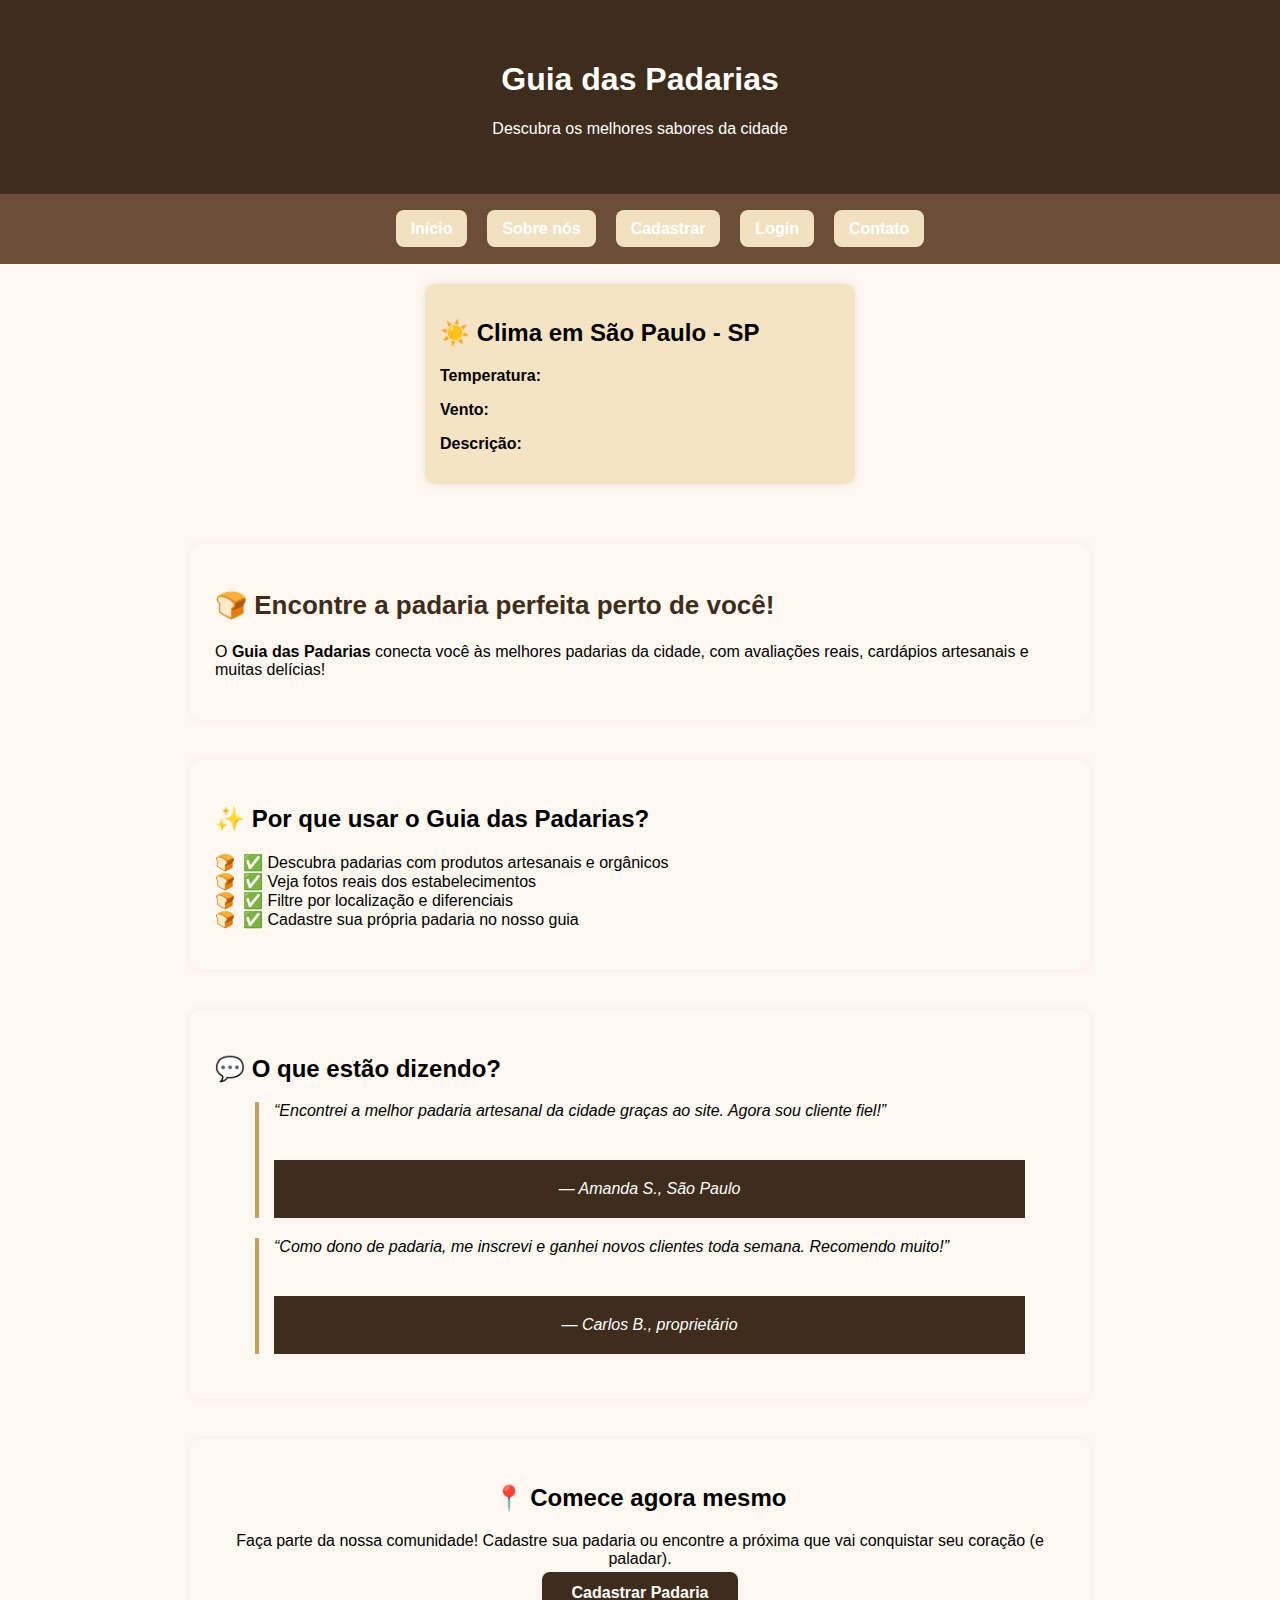
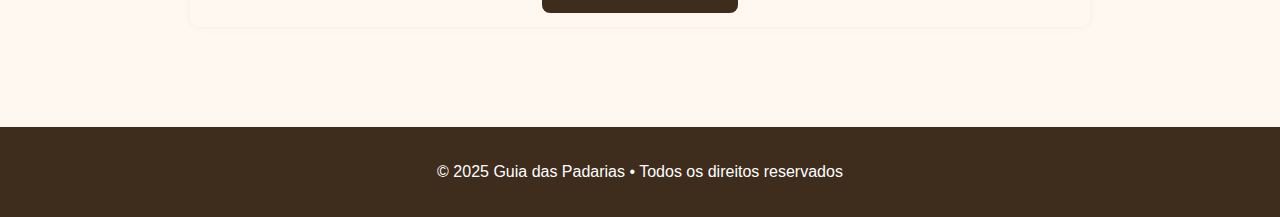
<file: index.html>
<!DOCTYPE html>
<html lang="pt-br">

<head>
    <meta charset="UTF-8" />
    <meta name="viewport" content="width=device-width, initial-scale=1.0" />
    <title>Página de Início - Guia das Padarias</title>
    <link rel="stylesheet" href="style.css" />
    <script src="script.js"></script>
</head>

<body>
    <header>
        <h1>Guia das Padarias</h1>
        <p>Descubra os melhores sabores da cidade</p>
    </header>

    <nav>
        <ul>
            <li><a href="index.html">Início</a></li>
            <li><a href="sobreNos.html">Sobre nós</a></li>
            <li><a href="paginaDeCadastro.html">Cadastrar</a></li>
            <li><a href="paginaDeLogin.html">Login</a></li>
            <li><a href="contato.html">Contato</a></li>
        </ul>
    </nav>

    <div class="clima-container">
        <h2>☀️ Clima em São Paulo - SP</h2>
        <p><strong>Temperatura:</strong> <span id="temperatura"></span></p>
        <p><strong>Vento:</strong> <span id="vento"></span></p>
        <p><strong>Descrição:</strong> <span id="descricao"></span></p>
    </div>

    <main class="conteudo-inicio">
        <section class="destaque">
            <h2>🍞 Encontre a padaria perfeita perto de você!</h2>
            <p>O <strong>Guia das Padarias</strong> conecta você às melhores padarias da cidade, com avaliações reais,
                cardápios artesanais e muitas delícias!</p>
        </section>

        <section class="beneficios">
            <h2>✨ Por que usar o Guia das Padarias?</h2>
            <ul>
                <li>✅ Descubra padarias com produtos artesanais e orgânicos</li>
                <li>✅ Veja fotos reais dos estabelecimentos</li>
                <li>✅ Filtre por localização e diferenciais</li>
                <li>✅ Cadastre sua própria padaria no nosso guia</li>
            </ul>
        </section>

        <section class="depoimentos">
            <h2>💬 O que estão dizendo?</h2>
            <blockquote>
                “Encontrei a melhor padaria artesanal da cidade graças ao site. Agora sou cliente fiel!”
                <footer>— Amanda S., São Paulo</footer>
            </blockquote>
            <blockquote>
                “Como dono de padaria, me inscrevi e ganhei novos clientes toda semana. Recomendo muito!”
                <footer>— Carlos B., proprietário</footer>
            </blockquote>
        </section>

        <section class="chamada-acao">
            <h2>📍 Comece agora mesmo</h2>
            <p>Faça parte da nossa comunidade! Cadastre sua padaria ou encontre a próxima que vai conquistar seu coração
                (e paladar).</p>
            <a href="paginaDeCadastro.html" class="botao-destaque">Cadastrar Padaria</a>
        </section>
    </main>

    <footer>
        <p>&copy; 2025 Guia das Padarias • Todos os direitos reservados</p>
    </footer>
</body>

</html>
</file>
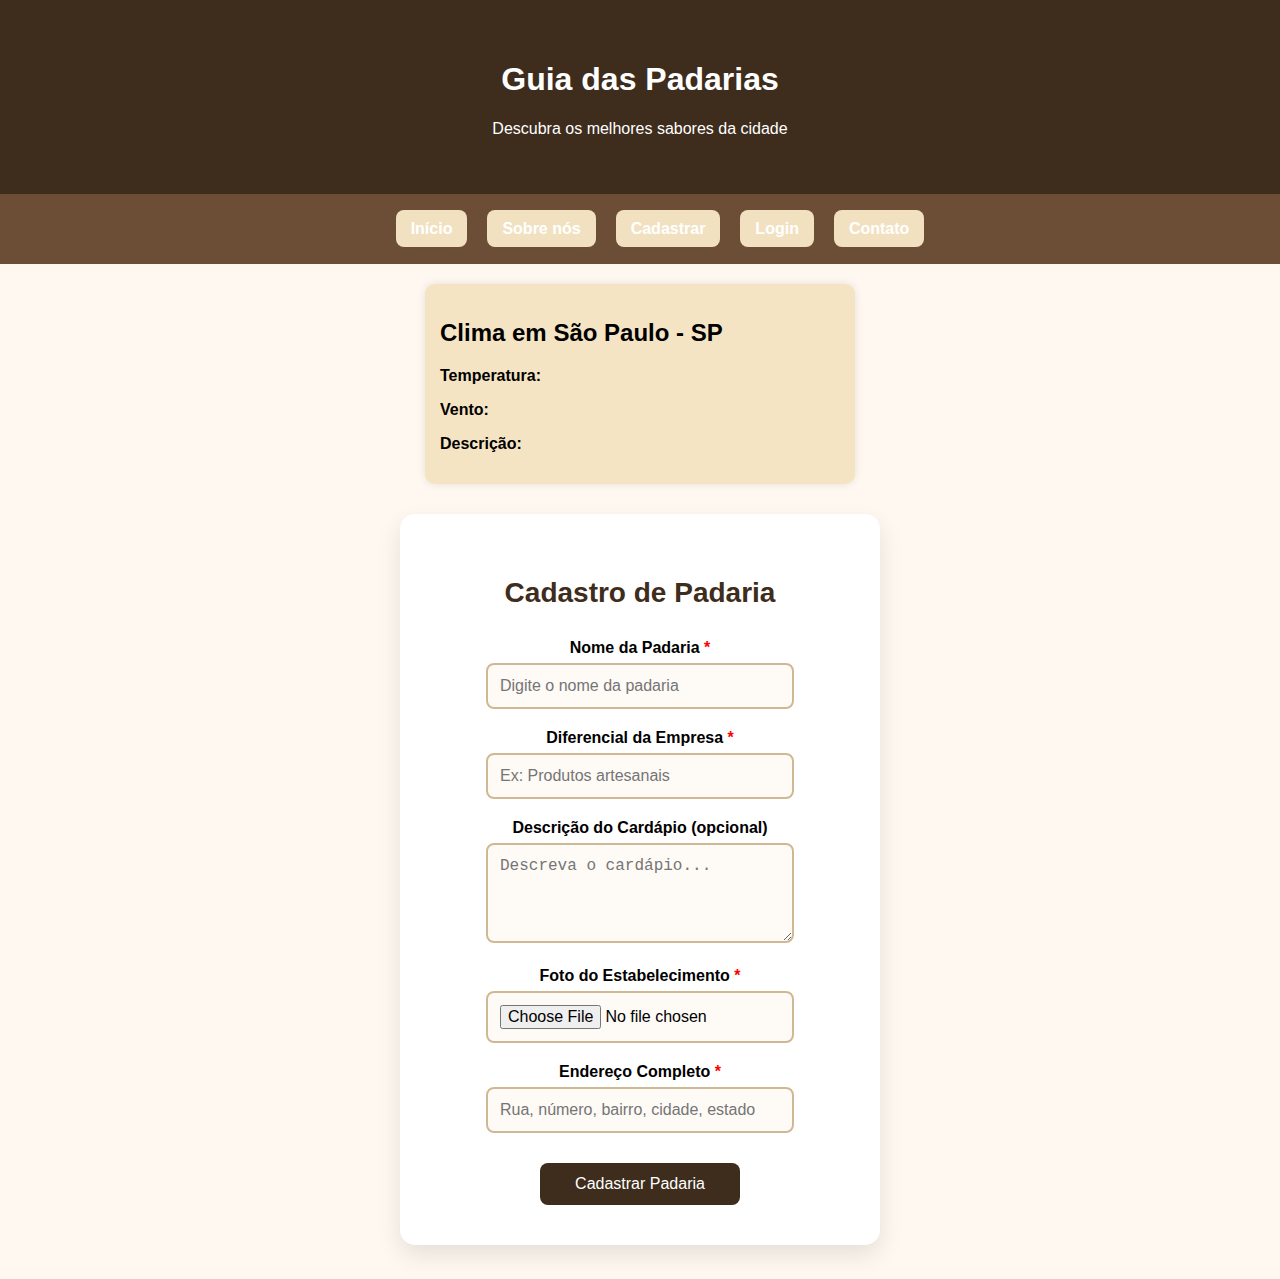
<file: cadastroDePadaria.html>
<!DOCTYPE html>
<html lang="pt-br">

<head>
    <meta charset="UTF-8" />
    <meta name="viewport" content="width=device-width, initial-scale=1.0" />
    <title>Cadastro da Padaria</title>
    <link rel="stylesheet" href="style.css" />
    <script src="script.js" defer></script>
</head>

<body>
    <header>
        <h1>Guia das Padarias</h1>
        <p>Descubra os melhores sabores da cidade</p>
    </header>

    <nav>
        <ul>
            <li><a href="index.html">Início</a></li>
            <li><a href="sobreNos.html">Sobre nós</a></li>
            <li><a href="paginaDeCadastro.html">Cadastrar</a></li>
            <li><a href="paginaDeLogin.html">Login</a></li>
            <li><a href="#">Contato</a></li>
        </ul>
    </nav>

    <div class="clima-container">
        <h2>Clima em São Paulo - SP</h2>
        <p><strong>Temperatura:</strong> <span id="temperatura"></span></p>
        <p><strong>Vento:</strong> <span id="vento"></span></p>
        <p><strong>Descrição:</strong> <span id="descricao"></span></p>
    </div>

    <div class="login-container">
        <h2>Cadastro de Padaria</h2>
        <form>
            <div class="input-group">
                <label for="nomePadaria">Nome da Padaria <span>*</span></label>
                <input type="text" id="nomePadaria" name="nomePadaria" placeholder="Digite o nome da padaria"
                    required />
            </div>

            <div class="input-group">
                <label for="diferencial">Diferencial da Empresa <span>*</span></label>
                <input type="text" id="diferencial" name="diferencial" placeholder="Ex: Produtos artesanais" required />
            </div>

            <div class="input-group">
                <label for="descCardapio">Descrição do Cardápio (opcional)</label>
                <textarea name="descCardapio" id="descCardapio" rows="4"
                    placeholder="Descreva o cardápio..."></textarea>
            </div>

            <div class="input-group">
                <label for="foto">Foto do Estabelecimento <span>*</span></label>
                <input type="file" id="foto" name="foto" accept="image/*" required />
            </div>

            <div class="input-group">
                <label for="endereco">Endereço Completo <span>*</span></label>
                <input type="text" id="endereco" name="endereco" placeholder="Rua, número, bairro, cidade, estado"
                    required />
            </div>

            <button type="submit">Cadastrar Padaria</button>
        </form>
    </div>
</body>

</html>
</file>
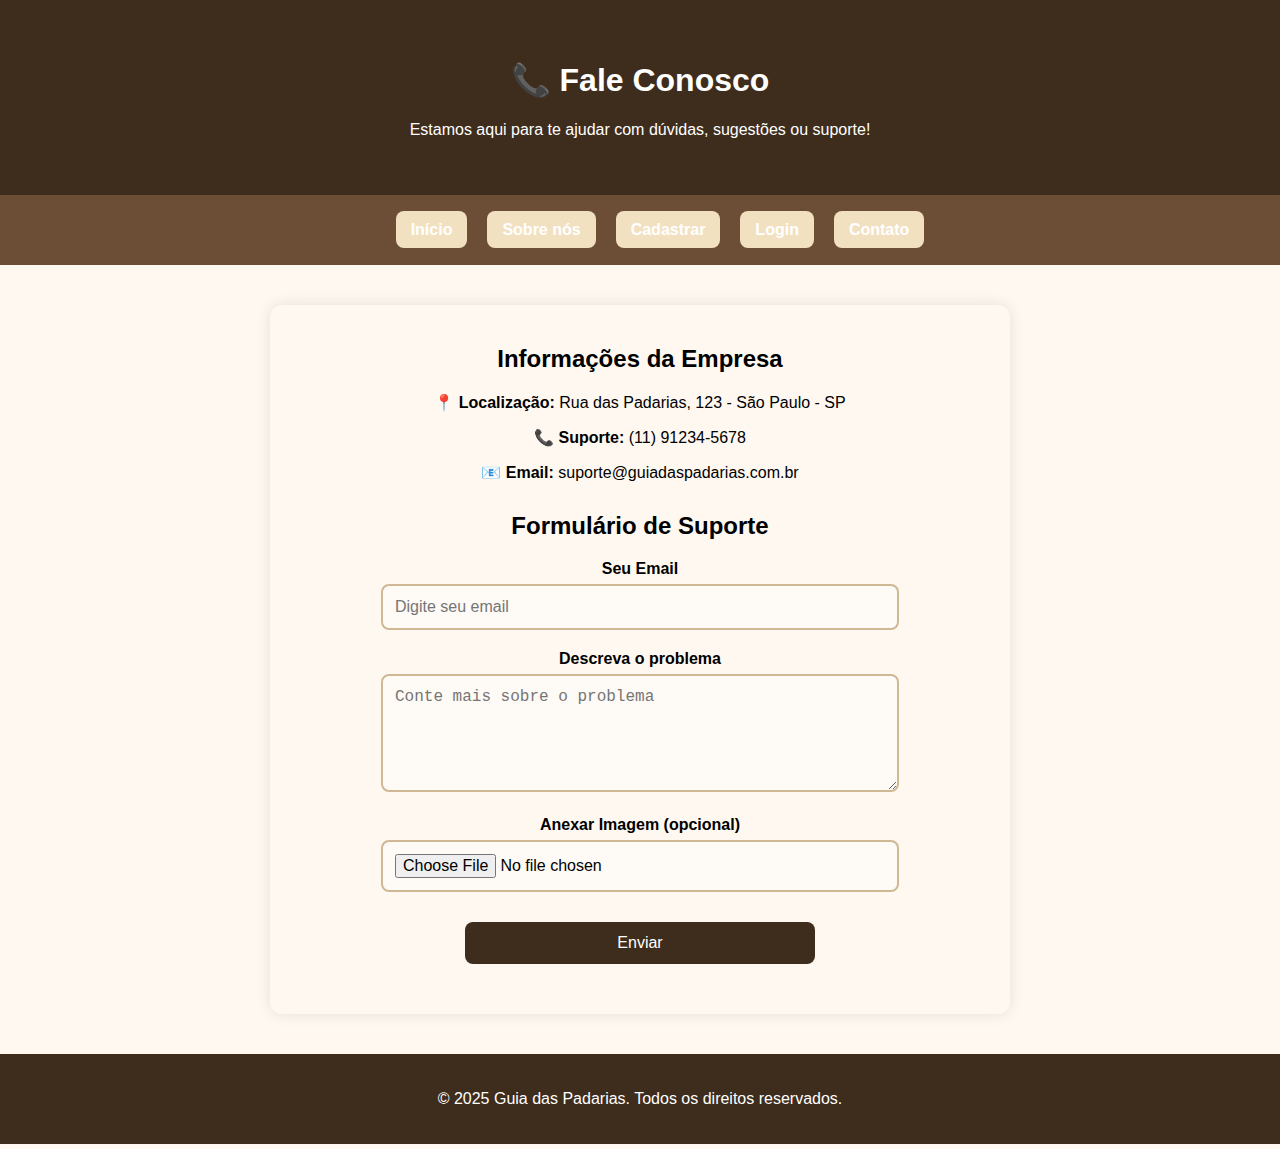
<file: contato.html>
<!DOCTYPE html>
<html lang="pt-br">

<head>
    <meta charset="UTF-8" />
    <meta name="viewport" content="width=device-width, initial-scale=1.0" />
    <title>Contato - Guia das Padarias</title>
    <link rel="stylesheet" href="style.css">

</head>

<body>

    <header>
        <h1>📞 Fale Conosco</h1>
        <p>Estamos aqui para te ajudar com dúvidas, sugestões ou suporte!</p>
    </header>

    <nav>
        <ul>
            <li><a href="index.html">Início</a></li>
            <li><a href="sobreNos.html">Sobre nós</a></li>
            <li><a href="paginaDeCadastro.html">Cadastrar</a></li>
            <li><a href="paginaDeLogin.html">Login</a></li>
            <li><a href="contato.html">Contato</a></li>
        </ul>
    </nav>

    <main class="contato-container">
        <section class="info-contato">
            <h2>Informações da Empresa</h2>
            <p><strong>📍 Localização:</strong> Rua das Padarias, 123 - São Paulo - SP</p>
            <p><strong>📞 Suporte:</strong> (11) 91234-5678</p>
            <p><strong>📧 Email:</strong> suporte@guiadaspadarias.com.br</p>
        </section>

        <section class="form-contato">
            <h2>Formulário de Suporte</h2>
            <form enctype="multipart/form-data">
                <div class="input-group">
                    <label for="email">Seu Email</label>
                    <input type="email" id="email" name="email" placeholder="Digite seu email" required>
                </div>

                <div class="input-group">
                    <label for="mensagem">Descreva o problema</label>
                    <textarea id="mensagem" name="mensagem" rows="5" placeholder="Conte mais sobre o problema"
                        required></textarea>
                </div>

                <div class="input-group">
                    <label for="imagem">Anexar Imagem (opcional)</label>
                    <input type="file" id="imagem" name="imagem" accept="image/*">
                </div>

                <button type="submit">Enviar</button>
            </form>
        </section>
    </main>


    <footer>
        <p>&copy; 2025 Guia das Padarias. Todos os direitos reservados.</p>
    </footer>
</body>

</html>
</file>
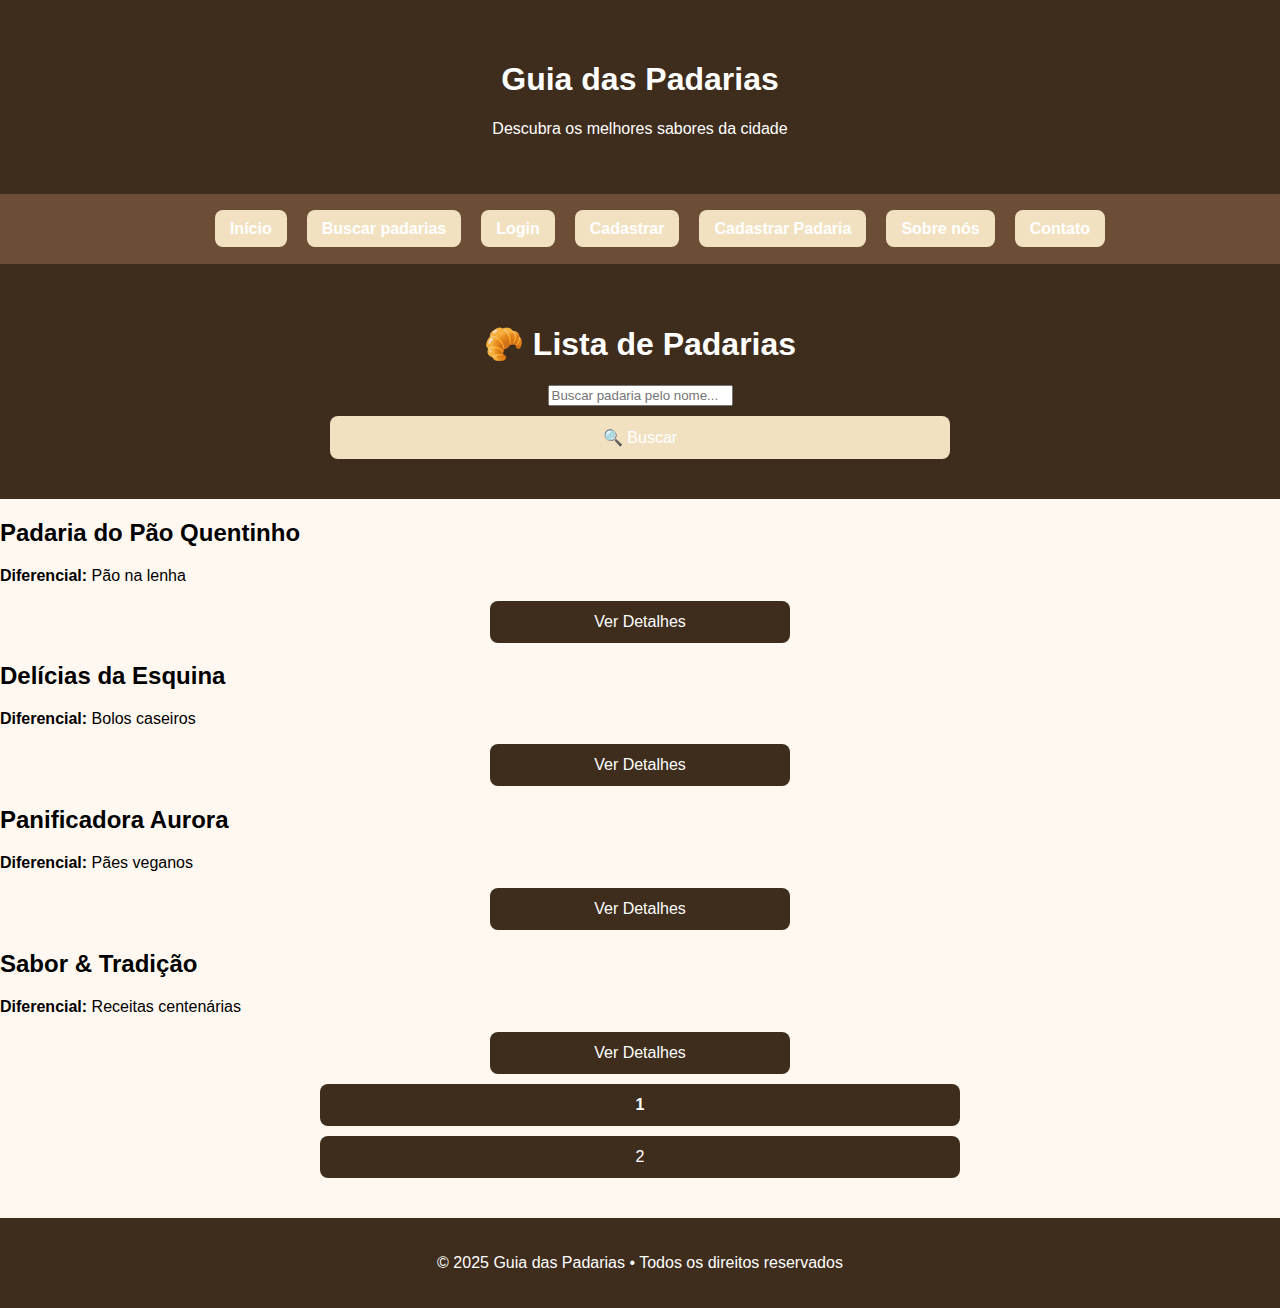
<file: listagem.html>
<!DOCTYPE html>
<html lang="pt-br">
  <head>
    <meta charset="UTF-8" />
    <meta name="viewport" content="width=device-width, initial-scale=1.0" />
    <title>Página de Início - Guia das Padarias</title>
    <link rel="stylesheet" href="style.css" />
    <script src="script.js"></script>
  </head>

  <body>
    <header>
      <h1>Guia das Padarias</h1>
      <p>Descubra os melhores sabores da cidade</p>
    </header>
    <nav>
      <ul>
        <li><a href="index.html">Início</a></li>
        <li><a href="listagem.html">Buscar padarias</a></li>
        <li><a href="paginaDeLogin.html">Login</a></li>
        <li><a href="paginaDeCadastro.html">Cadastrar</a></li>
        <li><a href="cadastroDePadaria.html">Cadastrar Padaria</a></li>
        <li><a href="sobreNos.html">Sobre nós</a></li>
        <li><a href="contato.html">Contato</a></li>
      </ul>
    </nav>

    <header>
      <h1>🥐 Lista de Padarias</h1>
      <input
        type="text"
        id="buscaNome"
        placeholder="Buscar padaria pelo nome..."
      />
      <button style="background-color: #f2e1c1" onclick="buscar()">
        🔍 Buscar
      </button>
    </header>

    <main>
      <div id="resultadosBusca"></div>
      <div id="paginacao"></div>
    </main>

    <footer>
      <p>&copy; 2025 Guia das Padarias • Todos os direitos reservados</p>
    </footer>

    <script>
      const PADARIAS_POR_PAGINA = 4;
      let paginaAtual = 1;
      let padariasFiltradas = [];

      // Padarias pré-cadastradas
      const padariasIniciais = [
        {
          id: 1,
          nome: "Padaria do Pão Quentinho",
          diferencial: "Pão na lenha",
          descricao:
            "Uma padaria tradicional com fornadas frescas ao longo do dia.",
          imagem:
            "[data-uri]",
          endereco: "Rua das Flores, 123 - Centro",
          cardapio: "Pães artesanais, pão na lenha, broa de milho, café coado.",
          horario: "Seg-Sex: 7h - 19h | Sáb: 7h - 14h",
          telefone: "(11) 1234-5678",
          site: "https://www.paoquentinho.com.br",
        },
        {
          id: 2,
          nome: "Delícias da Esquina",
          diferencial: "Bolos caseiros",
          descricao: "Ambiente familiar com cheirinho de bolo no ar.",
          imagem:
            "https://www.cnnbrasil.com.br/viagemegastronomia/wp-content/uploads/sites/5/2019/05/Padaria-Bella-Paulista-Foto_Caio-Ferrari-4.jpg?w=1200&h=1200&crop=1",
          endereco: "Av. Brasil, 456 - Bairro Novo",
          cardapio: "Bolos de cenoura, chocolate, fubá e tortas salgadas.",
          horario: "Seg-Sex: 8h - 18h | Sáb: 8h - 12h",
          telefone: "(11) 2345-6789",
          site: "https://www.deliciasdaesquina.com.br",
        },
        {
          id: 3,
          nome: "Panificadora Aurora",
          diferencial: "Pães veganos",
          descricao: "Sabor e saúde com opções 100% veganas.",
          imagem:
            "https://www.jornalcruzeiro.com.br/_midias/jpg/2022/07/08/linha_do_tempo_ilustra_as_paredes_da_padaria_do_goncalo-950339.jpg",
          endereco: "Rua da Aurora, 789 - Jardim Verde",
          cardapio:
            "Pães integrais, sem glúten, brownies veganos e sucos naturais.",
          horario: "Seg-Sex: 6h - 20h | Sáb-Dom: 6h - 15h",
          telefone: "(11) 3456-7890",
          site: "https://www.panificadoraaurora.com.br",
        },
        {
          id: 4,
          nome: "Sabor & Tradição",
          diferencial: "Receitas centenárias",
          descricao: "Receitas passadas de geração em geração.",
          imagem:
            "https://blog.zanottirefrigeracao.com.br/wp-content/uploads/2017/09/como-abrir-uma-padaria.png",
          endereco: "Rua das Palmeiras, 101 - Centro Histórico",
          cardapio:
            "Pães de fermentação natural, rosquinhas, sonhos e café colonial.",
          horario: "Seg-Sex: 7h - 18h | Sáb: 7h - 14h",
          telefone: "(11) 4567-8901",
          site: "https://www.saborestradicao.com.br",
        },
        {
          id: 5,
          nome: "Pão Nosso",
          diferencial: "Focaccia artesanal",
          descricao: "Especialidade em pães italianos e azeites aromatizados.",
          imagem:
            "https://maqfrio.com.br/wp-content/uploads/2024/04/expositor-aquecido-para-padaria.jpg",
          endereco: "Rua Itália, 77 - Bela Vista",
          cardapio: "Focaccias, ciabattas, bruschettas e café expresso.",
          horario: "Seg-Sex: 8h - 20h | Sáb: 8h - 18h",
          telefone: "(11) 5678-9012",
          site: "https://www.paonossopadaria.com.br",
        },
        {
          id: 6,
          nome: "Doce Fermento",
          diferencial: "Croissants franceses",
          descricao:
            "Padaria fina com produtos importados e fermentação lenta.",
          imagem:
            "https://jundiai.sp.gov.br/noticias/wp-content/uploads/sites/32/2023/10/padaria-keli-adriano_fm_-11.jpg",
          endereco: "Rua Paris, 88 - Vila Gourmet",
          cardapio: "Croissants, brioches, tortas doces e macarons.",
          horario: "Seg-Sex: 6h - 18h | Sáb: 6h - 13h",
          telefone: "(11) 6789-0123",
          site: "https://www.docefermento.com.br",
        },
      ];

      // Verifica e carrega padarias pré-cadastradas
      function carregarPadariasIniciais() {
        const existentes = JSON.parse(localStorage.getItem("padarias"));
        if (!existentes || existentes.length === 0) {
          localStorage.setItem("padarias", JSON.stringify(padariasIniciais));
        }
      }

      function buscar() {
        const termo = document
          .getElementById("buscaNome")
          .value.trim()
          .toLowerCase();
        const padarias = JSON.parse(localStorage.getItem("padarias")) || [];

        if (termo === "") {
          padariasFiltradas = padarias;
        } else {
          padariasFiltradas = padarias.filter((p) =>
            p.nome.toLowerCase().includes(termo)
          );
        }

        paginaAtual = 1;
        exibirPagina();
      }

      function exibirPagina() {
        const inicio = (paginaAtual - 1) * PADARIAS_POR_PAGINA;
        const fim = inicio + PADARIAS_POR_PAGINA;
        const pagina = padariasFiltradas.slice(inicio, fim);

        const div = document.getElementById("resultadosBusca");
        div.innerHTML = "";

        if (pagina.length === 0) {
          div.innerHTML = "<p>Nenhuma padaria encontrada.</p>";
          return;
        }

        pagina.forEach((p) => {
          const card = document.createElement("div");
          card.className = "card-padaria";
          card.innerHTML = `
                    <h2>${p.nome}</h2>
                    <p><strong>Diferencial:</strong> ${p.diferencial}</p>
                    <button style="width: 300px" onclick="verDetalhes('${p.id}')">Ver Detalhes</button>
                `;
          div.appendChild(card);
        });

        atualizarPaginacao();
      }

      function atualizarPaginacao() {
        const total = Math.ceil(padariasFiltradas.length / PADARIAS_POR_PAGINA);
        const div = document.getElementById("paginacao");
        div.innerHTML = "";

        if (total <= 1) return;

        for (let i = 1; i <= total; i++) {
          const btn = document.createElement("button");
          btn.textContent = i;
          btn.onclick = () => {
            paginaAtual = i;
            exibirPagina();
          };
          if (i === paginaAtual) {
            btn.style.fontWeight = "bold";
          }
          div.appendChild(btn);
        }
      }

      function verDetalhes(id) {
        localStorage.setItem("padariaSelecionada", id);
        window.location.href = "detalhes.html";
      }

      window.onload = () => {
        carregarPadariasIniciais();
        buscar(); // mostra todas inicialmente
      };
    </script>
  </body>
</html>
</file>
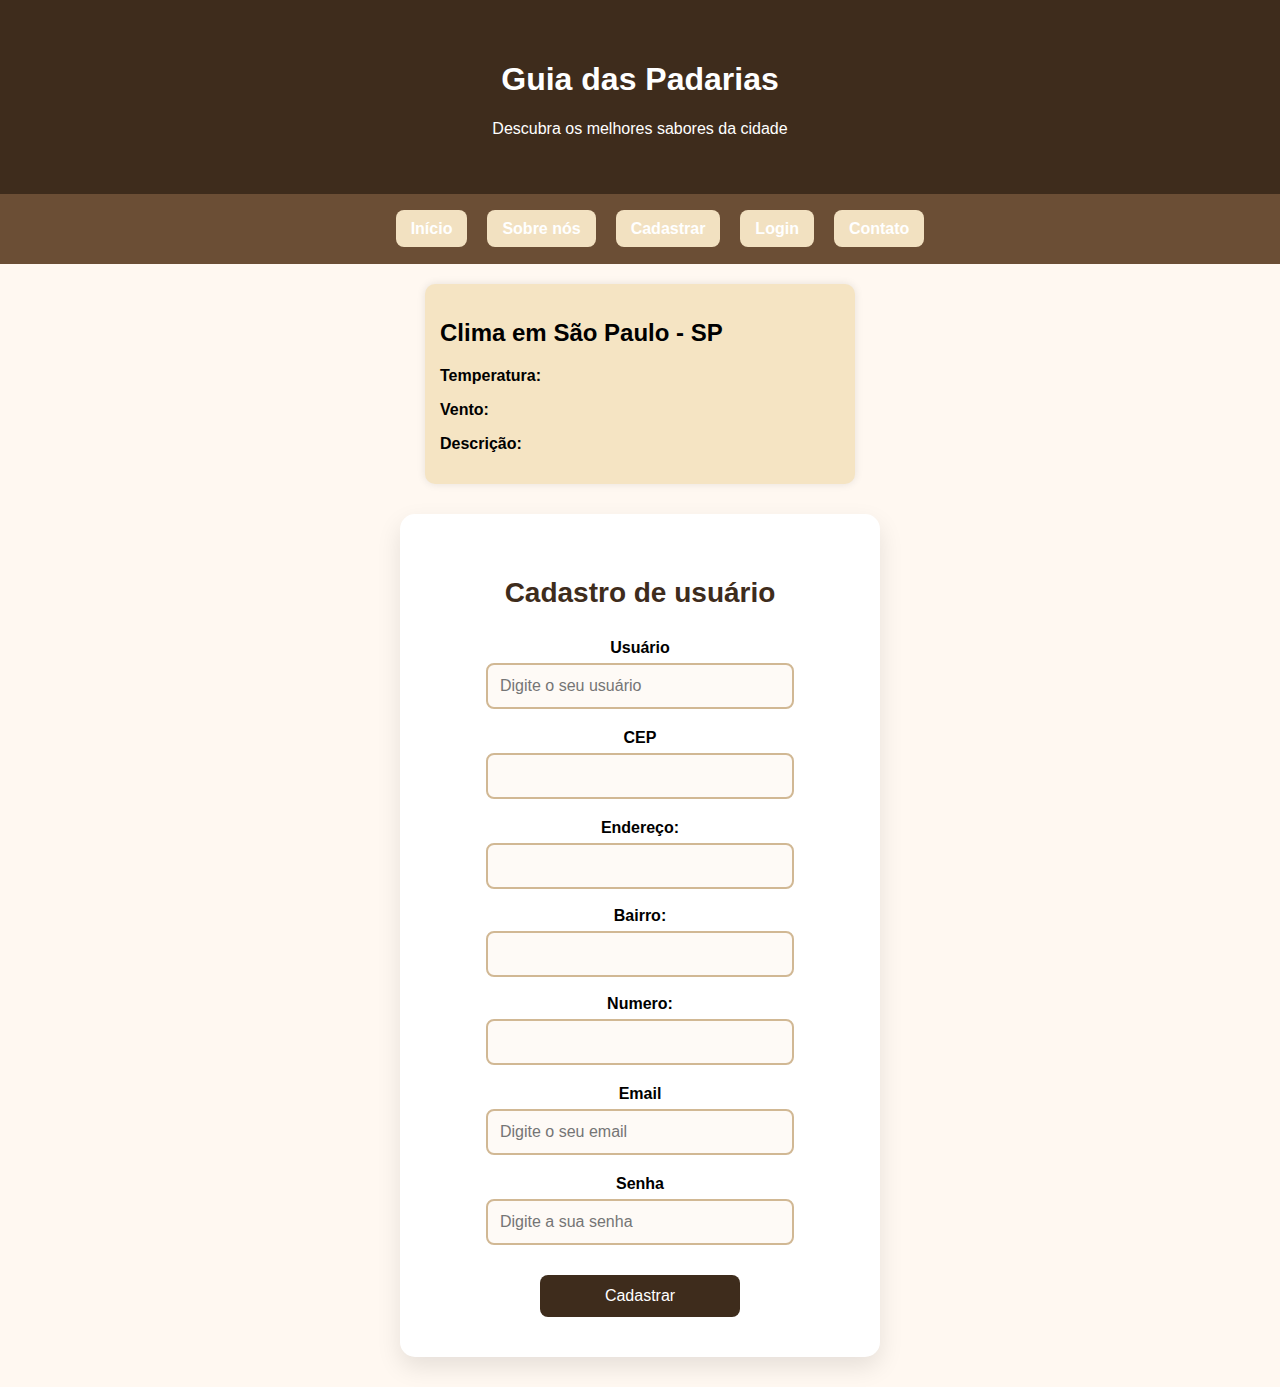
<file: paginaDeCadastro.html>
<!DOCTYPE html>
<html lang="pt-br">

<head>
    <meta charset="UTF-8">
    <meta name="viewport" content="width=device-width, initial-scale=1.0">
    <title>Pagina de Cadastro</title>
    <link rel="stylesheet" href="style.css">
    <script src="script.js"></script>
</head>

<body>

    <header>
        <h1>Guia das Padarias</h1>
        <p>Descubra os melhores sabores da cidade</p>
    </header>
    <nav>
        <ul>
            <li><a href="index.html">Início</a></li>
            <li><a href="sobreNos.html">Sobre nós</a></li>
            <li><a href="paginaDeCadastro.html">Cadastrar</a></li>
            <li><a href="paginaDeLogin.html">Login</a></li>
            <li><a href="contato.html">Contato</a></li>
        </ul>
    </nav>

    <div class="clima-container">
        <h2>Clima em São Paulo - SP</h2>
        <p><strong>Temperatura:</strong> <span id="temperatura"></span></p>
        <p><strong>Vento:</strong> <span id="vento"></span></p>
        <p><strong>Descrição:</strong> <span id="descricao"></span></p>
    </div>


    <div class="login-container">
        <h2>Cadastro de usuário</h2>
        <form>
            <div class="input-group">
                <label for="txtUsuario">Usuário</label>
                <input type="text" id="txtUsuario" name="txtUsuario" placeholder="Digite o seu usuário" required>
            </div>
            <div class="input-group">
                <label for="cep">CEP</label>
                <input type="text" id="cep" maxlength="9" onblur="buscarEnderecoPorCEP()" required>

            </div>
            <div class="input-group">
                <label for="endereco">Endereço:</label>
                <input type="text" id="endereco" readonly><br><br>

                <label for="bairro">Bairro:</label>
                <input type="text" id="bairro" readonly><br><br>

                <label for="numero">Numero:</label>
                <input type="number" id="numero" required>
            </div>
            <div class="input-group">
                <label for="txtEmail">Email</label>
                <input type="email" id="txtEmail" name="txtEmail" placeholder="Digite o seu email" required>
            </div>
            <div class="input-group">
                <label for="txtSenha">Senha</label>
                <input type="password" id="txtSenha" name="txtSenha" placeholder="Digite a sua senha" required>
            </div>
            <button type="submit" onclick="acionarBotaoCadastro()">Cadastrar</button>
        </form>
    </div>
</body>

</html>
</file>
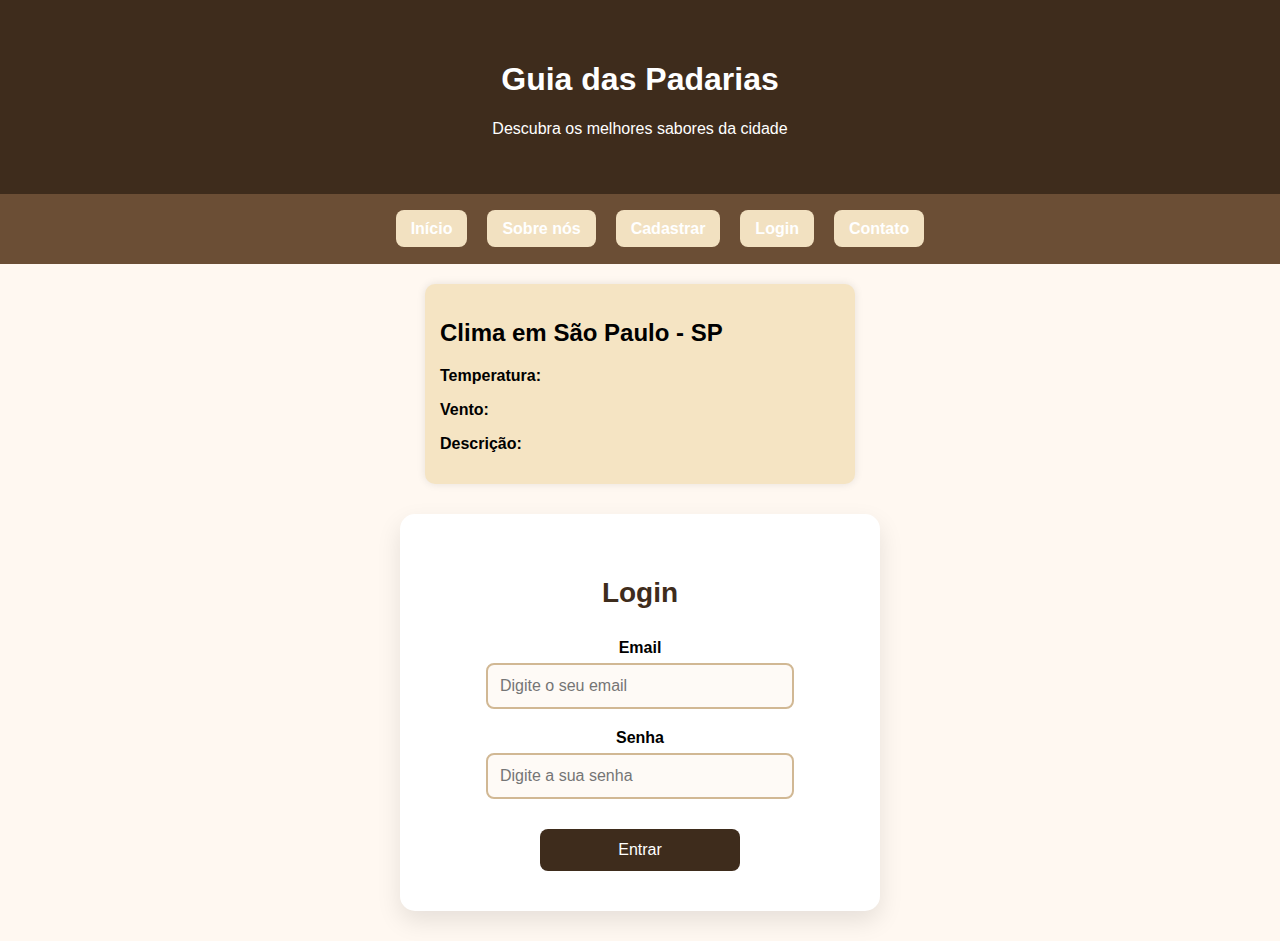
<file: paginaDeLogin.html>
<!DOCTYPE html>
<html lang="pt-br">

<head>
    <meta charset="UTF-8">
    <meta name="viewport" content="width=device-width, initial-scale=1.0">
    <title>Pagina de login</title>
    <link rel="stylesheet" href="style.css">
    <script src="script.js"></script>
</head>

<body>
    <header>
        <h1>Guia das Padarias</h1>
        <p>Descubra os melhores sabores da cidade</p>
    </header>
    <nav>
        <ul>
            <li><a href="index.html">Início</a></li>
            <li><a href="sobreNos.html">Sobre nós</a></li>
            <li><a href="paginaDeCadastro.html">Cadastrar</a></li>
            <li><a href="paginaDeLogin.html">Login</a></li>
            <li><a href="contato.html">Contato</a></li>
        </ul>
    </nav>

    <div class="clima-container">
        <h2>Clima em São Paulo - SP</h2>
        <p><strong>Temperatura:</strong> <span id="temperatura"></span></p>
        <p><strong>Vento:</strong> <span id="vento"></span></p>
        <p><strong>Descrição:</strong> <span id="descricao"></span></p>
    </div>

    <div class="login-container">
        <h2>Login</h2>
        <form>
            <div class="input-group">
                <label for="txtEmail">Email</label>
                <input type="email" id="txtEmail" name="txtEmail" placeholder="Digite o seu email" required>
            </div>
            <div class="input-group">
                <label for="txtSenha">Senha</label>
                <input type="password" id="txtSenha" name="txtSenha" placeholder="Digite a sua senha" required>
            </div>
            <button type="button" onclick="acionarBotao()">Entrar</button>
        </form>
    </div>
</body>

</html>
</file>
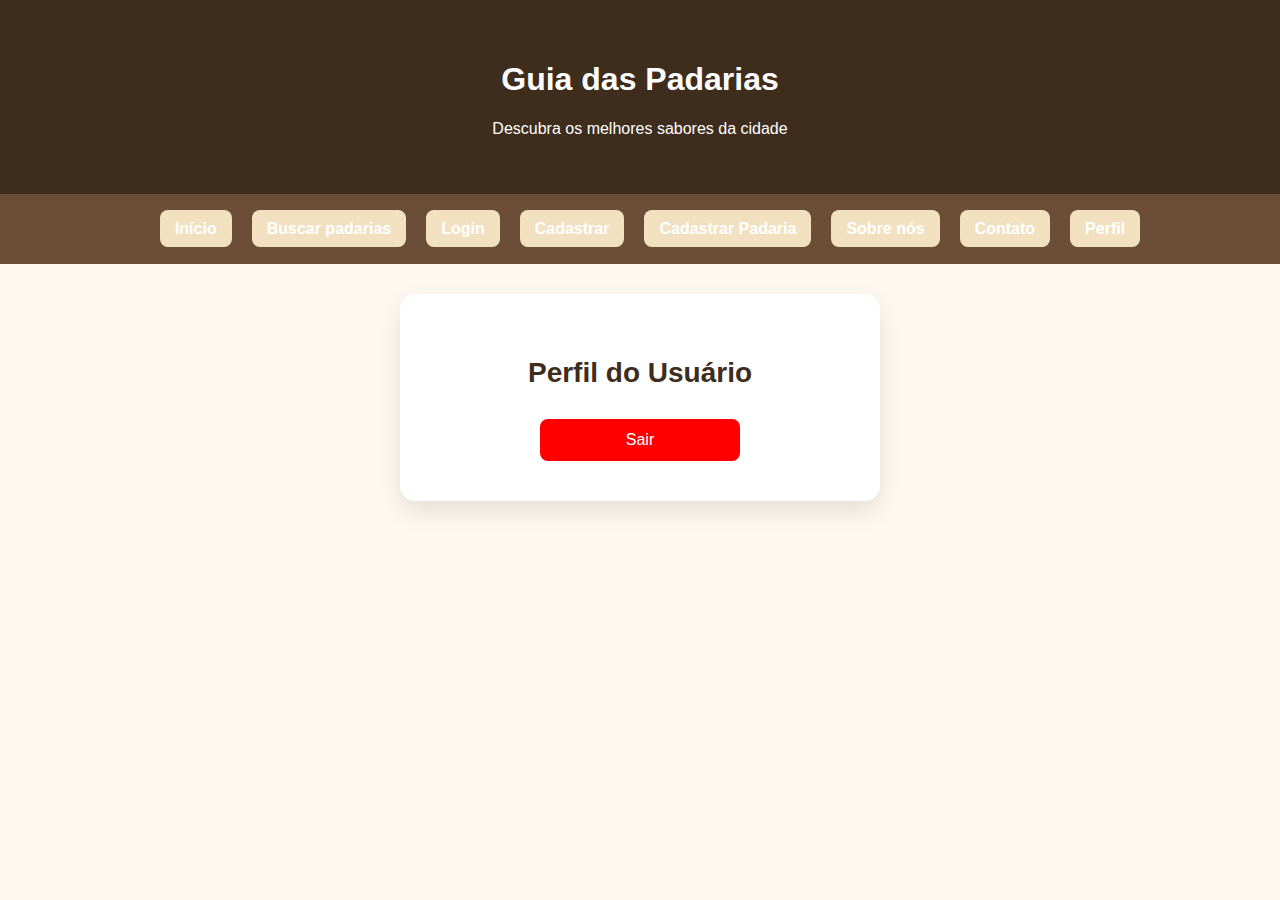
<file: perfil.html>
<!DOCTYPE html>
<html lang="pt-br">
  <head>
    <meta charset="UTF-8" />
    <meta name="viewport" content="width=device-width, initial-scale=1.0" />
    <title>Perfil do Usuário</title>
    <link rel="stylesheet" href="style.css" />
    <script src="script.js" defer></script>
  </head>
  <body onload="carregarPerfil()">
    <header>
      <h1>Guia das Padarias</h1>
      <p>Descubra os melhores sabores da cidade</p>
    </header>
    <nav>
      <ul>
        <li><a href="index.html">Início</a></li>
        <li><a href="listagem.html">Buscar padarias</a></li>
        <li><a href="paginaDeLogin.html">Login</a></li>
        <li><a href="paginaDeCadastro.html">Cadastrar</a></li>
        <li><a href="cadastroDePadaria.html">Cadastrar Padaria</a></li>
        <li><a href="sobreNos.html">Sobre nós</a></li>
        <li><a href="contato.html">Contato</a></li>
        <li><a href="perfil.html">Perfil</a></li>
        <li>
          <a href="#" id="logoutBtn" style="display: none" onclick="logout()"
            >Sair</a
          >
        </li>
      </ul>
    </nav>

   <main class="login-container">
      <h2>Perfil do Usuário</h2>
      <div id="perfilDados"></div>
      <button onclick="logout()" style="background-color: red;">Sair</button>
    </main>
    </body>
</html>
</file>
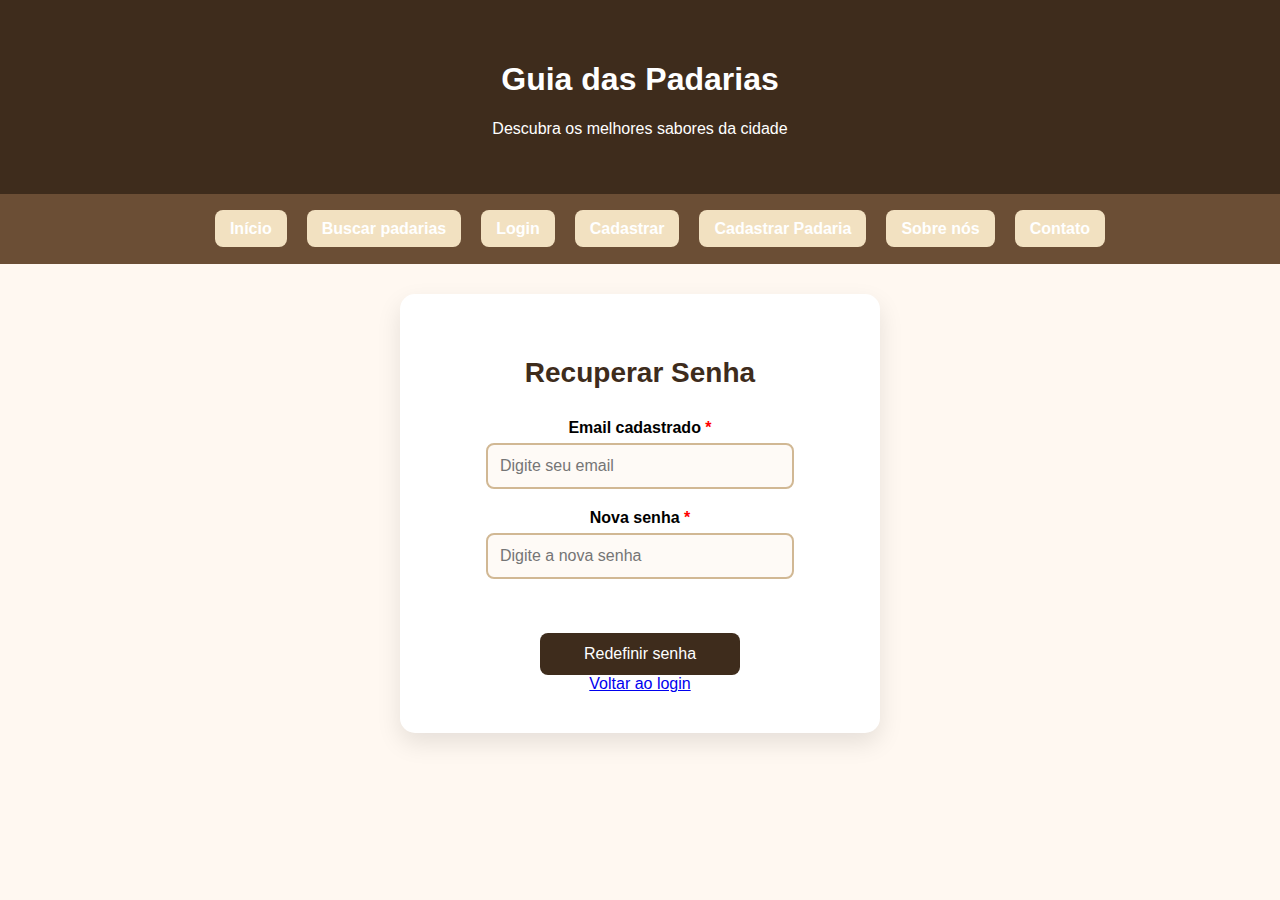
<file: recuperarSenha.html>
<!DOCTYPE html>
<html lang="pt-br">
  <head>
    <meta charset="UTF-8" />
    <meta name="viewport" content="width=device-width, initial-scale=1.0" />
    <title>Recuperar senha</title>
    <link rel="stylesheet" href="style.css" />
    <script src="script.js"></script>
  </head>
  <style>
    .mensagem {
      margin-top: 10px;
      font-size: 14px;
      color: red;
    }

    .mensagem.sucesso {
      color: green;
    }
  </style>

  <body>
    <header>
      <h1>Guia das Padarias</h1>
      <p>Descubra os melhores sabores da cidade</p>
    </header>
    <nav>
      <ul>
        <li><a href="index.html">Início</a></li>
        <li><a href="listagem.html">Buscar padarias</a></li>
        <li><a href="paginaDeLogin.html">Login</a></li>
        <li><a href="paginaDeCadastro.html">Cadastrar</a></li>
        <li><a href="cadastroDePadaria.html">Cadastrar Padaria</a></li>
        <li><a href="sobreNos.html">Sobre nós</a></li>
        <li><a href="contato.html">Contato</a></li>
      </ul>
    </nav>

    <div class="login-container">
      <h2>Recuperar Senha</h2>
      <form>
        <div class="input-group">
          <label for="emailRecuperar">Email cadastrado <span>*</span></label>
          <input
            type="email"
            id="emailRecuperar"
            required
            placeholder="Digite seu email"
          />
        </div>

        <div class="input-group">
          <label for="novaSenha">Nova senha <span>*</span></label>
          <input
            type="password"
            id="novaSenha"
            required
            placeholder="Digite a nova senha"
          />
        </div>

        <p id="mensagemRecuperar" class="mensagem"></p>

        <button type="button" onclick="recuperarSenha()">
          Redefinir senha
        </button>
        <a href="paginaDeLogin.html">Voltar ao login</a>
      </form>
    </div>
  </body>
</html>
</file>
<file: style.css>
body {
    font-family: 'Segoe UI', Tahoma, Geneva, Verdana, sans-serif;
    background-color: #fff8f1;
    margin: 0;
    padding: 0;
}

/* MENU DE NAVEGAÇÃO */
header {
    background-color: #3E2C1C;
    color: white;
    padding: 40px 20px;
    text-align: center;
}

nav {
    background-color: #6b4e35;
    padding: 10px 0;
}

nav ul {
    list-style: none;
    display: flex;
    justify-content: center;
    gap: 20px;
}

nav a {
    text-decoration: none;
    color: white;
    font-weight: bold;
    padding: 10px 15px;
    background-color: #f2e1c1;
    border-radius: 8px;
}

nav a:hover {
    background-color: #d1b894;
}


/* CLIMA*/
.clima-container {
    background-color: #f5e4c3;
    padding: 15px;
    margin: 20px auto;
    max-width: 400px;
    border-radius: 10px;
    box-shadow: 0 0 8px rgba(0, 0, 0, 0.1);
    text-align: left;
}

.containerTexto {
    display: flex;
    flex-wrap: wrap;
    align-items: center;
    padding: 40px;
    max-width: 1200px;
    margin: auto;
}

.imagemEsquerda {
    max-width: 500px;
    width: 100%;
    border-radius: 12px;
    margin: 20px;
}

.textoDireita {
    flex: 1;
    padding: 20px;
    font-size: 18px;
    text-align: justify;
}

footer {
    background-color: #3E2C1C;
    color: white;
    text-align: center;
    padding: 20px;
    margin-top: 40px;
}

.missao-visao-valores {
    background-color: #fff3e6;
    padding: 40px;
    margin: 40px auto;
    max-width: 1000px;
    border-radius: 12px;
    text-align: left;
}

.missao-visao-valores h3 {
    color: #3E2C1C;
    margin-bottom: 10px;
}


/* Formulário */
.login-container {
    max-width: 400px;
    background-color: #fff;
    padding: 40px;
    margin: 30px auto;
    border-radius: 15px;
    box-shadow: 0 10px 25px rgba(0, 0, 0, 0.1);
    text-align: center;
}

.login-container h2 {
    text-align: center;
    margin-bottom: 30px;
    color: #3E2C1C;
    font-size: 28px;
}

form {
    display: flex;
    flex-direction: column;
}

.input-group {
    margin-bottom: 20px;
}

.input-group label {
    font-weight: bold;
    display: block;
    margin-bottom: 6px;
}

.input-group label span {
    color: red;
}

.input-group input,
.input-group textarea {
    width: 70%;
    padding: 12px;
    font-size: 16px;
    border-radius: 8px;
    border: 2px solid #d1b894;
    background-color: #fefaf6;
    transition: border-color 0.3s ease;
}

.input-group input:focus,
.input-group textarea:focus {
    border-color: #a57a4c;
    outline: none;
}

button[type="submit"] {
    background-color: #3E2C1C;
    color: white;
    padding: 12px;
    font-size: 16px;
    border: none;
    border-radius: 8px;
    cursor: pointer;
    transition: background-color 0.3s ease;
}

button:hover {
    background-color: #5b3e2c;
}

/* Botão */
button {
    width: 50%;
    background-color: #3E2C1C;
    color: white;
    padding: 12px 25px;
    font-size: 16px;
    border: none;
    border-radius: 8px;
    cursor: pointer;
    transition: background-color 0.3s ease;
    display: block;
    margin: 10px auto 0 auto;

}

button:hover {
    background-color: #5b3e2c;
}


.contato-container {
    max-width: 700px;
    margin: 40px auto;
    padding: 20px;
    background: #fff8f0;
    border-radius: 12px;
    box-shadow: 0 0 15px rgba(0, 0, 0, 0.1);
    text-align: center;
}

.info-contato,
.form-contato {
    margin-bottom: 30px;
}

/*ESTILIZAÇÃO DA PAGINA DE INICIO*/
.conteudo-inicio {
    max-width: 900px;
    margin: 40px auto;
    padding: 20px;
    font-family: 'Arial', sans-serif;
}

.conteudo-inicio section {
    margin-bottom: 40px;
    background: #fff8f0;
    padding: 25px;
    border-radius: 10px;
    box-shadow: 0 0 10px rgba(0, 0, 0, 0.05);
}

.destaque h2 {
    font-size: 26px;
    color: #3E2C1C;
}

.beneficios ul {
    list-style: none;
    padding: 0;
}

.beneficios li::before {
    content: "🍞";
    margin-right: 8px;
}

.depoimentos blockquote {
    border-left: 4px solid #c59d5f;
    padding-left: 15px;
    margin-bottom: 20px;
    font-style: italic;
}

.chamada-acao {
    text-align: center;
}

.botao-destaque {
    background-color: #3E2C1C;
    color: #fff;
    padding: 12px 30px;
    border-radius: 8px;
    text-decoration: none;
    font-weight: bold;
    font-size: 16px;
    transition: background-color 0.3s ease;
}

.botao-destaque:hover {
    background-color: #5c402a;
}

footer {
    text-align: center;
    padding: 20px;
    background-color: #3E2C1C;
    color: white;
    margin-top: 40px;
}
</file>
